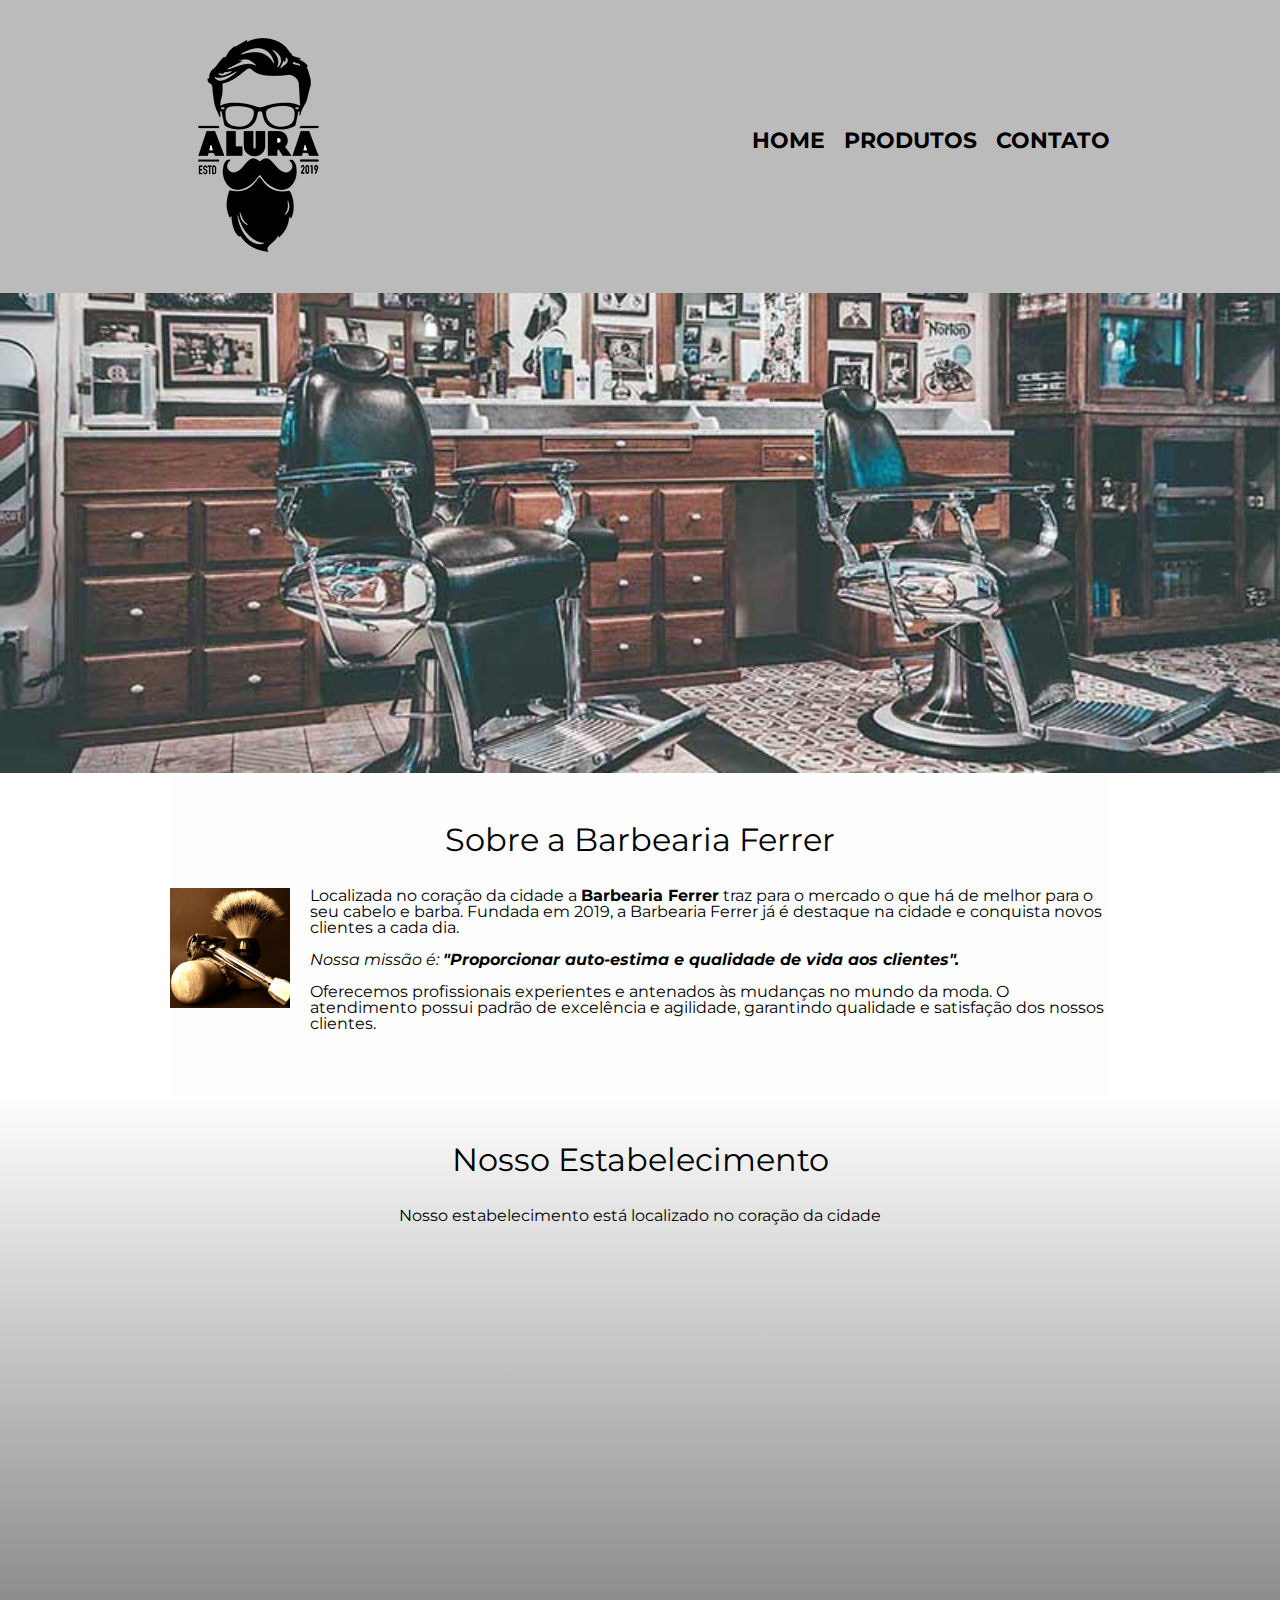
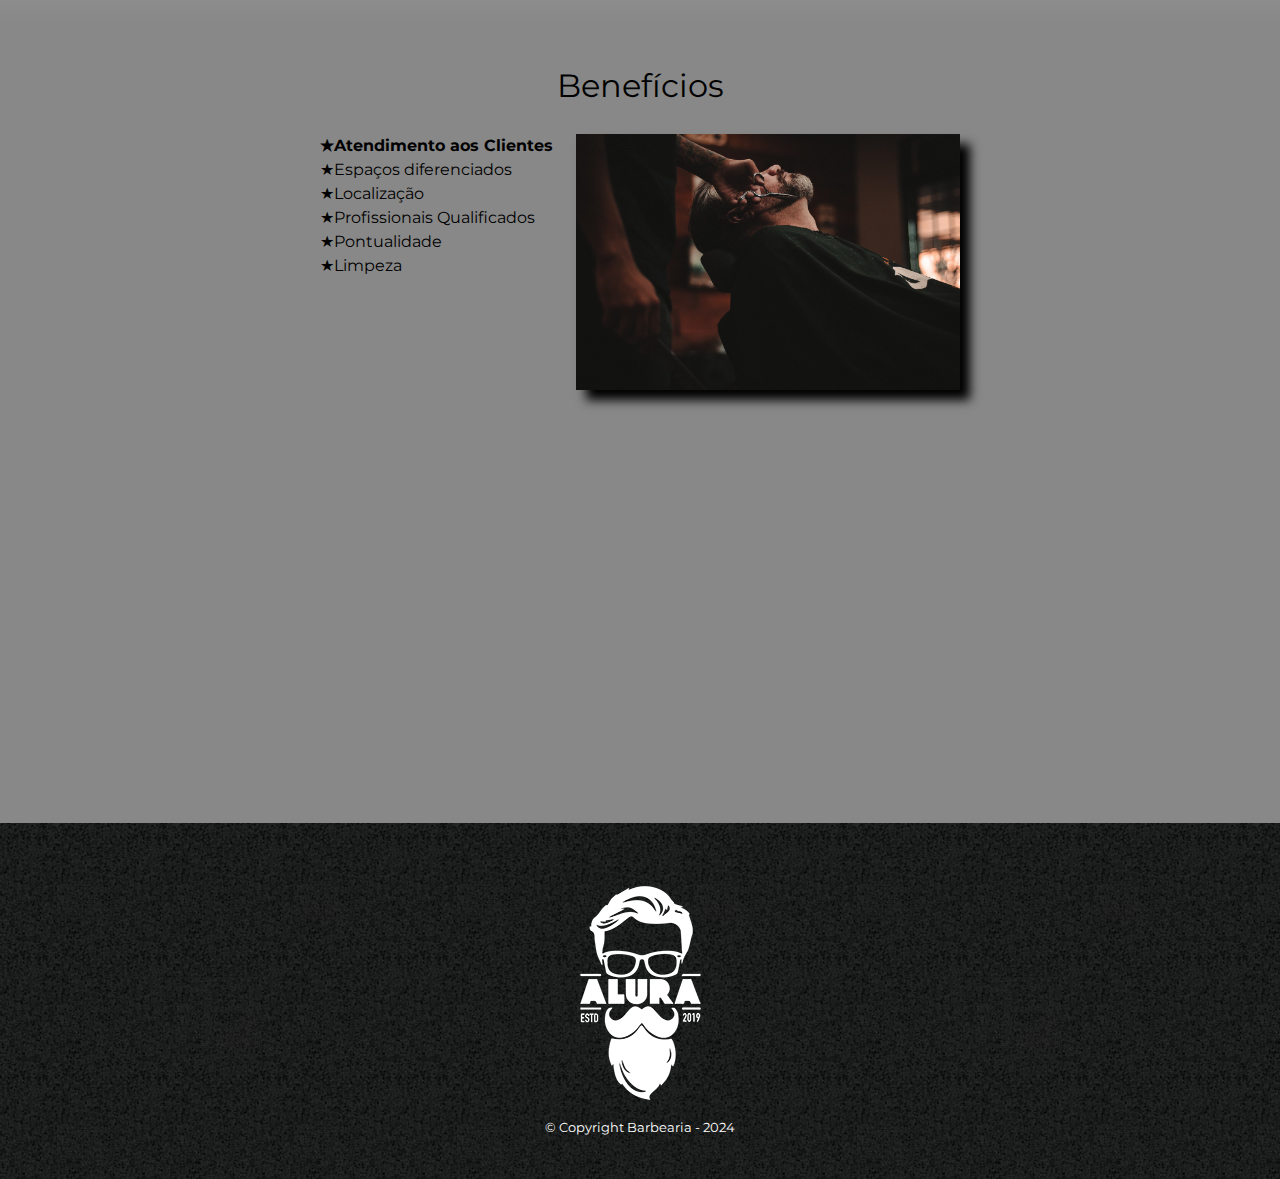
<file: 04. Barbearia/index.html>
<!DOCTYPE html>
<html lang="en">
<head>
    <meta charset="UTF-8">
    <meta name="viewport" content="width=device-width, initial-scale=1.0">
    <title>Barbearia</title>
    <link rel="stylesheet" href="reset.css">
    <link rel="stylesheet" href="style.css">
    <link href="https://fonts.googleapis.com/css2?family=Montserrat:ital,wght@0,100..900;1,100..900&display=swap" rel="stylesheet">
</head>

<body>
    <!-- Cabeçalho -->
    <header>
        <div class="caixa">
        <h1><img src="logo.png"></h1>
        <nav>
            <ul class="navegacao">
                <li><a href="index.html">Home</a></li>
                <li><a href="produtos.html">Produtos</a></li>
                <li><a href="contato.html">Contato</a></li>
            </ul>
        </nav>
        </div>
    </header>
    <img class="banner" src="banner.jpg">

    <!-- Conteúdo Principal-->
    <main>
        <section class="principal">
            <h2 class="titulo-principal">Sobre a Barbearia Ferrer</h2>
            <img class="utensilios" src="./utensilios.jpg" alt="Utensilios de Barbear">

            <p>Localizada no coração da cidade a <strong>Barbearia Ferrer</strong> traz para o mercado o que há de melhor para o seu cabelo e barba. Fundada em 2019, a Barbearia Ferrer já é destaque na cidade e conquista novos clientes a cada dia.</p>
            
            <p id="missao"><em>Nossa missão é: <strong>"Proporcionar auto-estima e qualidade de vida aos clientes".</strong></em></p>
            
            <p>Oferecemos profissionais experientes e antenados às mudanças no mundo da moda. O atendimento possui padrão de excelência e agilidade, garantindo qualidade e satisfação dos nossos clientes.
            </p>
        </section>

        <!-- Conteúdo Localização -->
        <section class="mapa">
            <h3 class="titulo-principal">Nosso Estabelecimento</h3>
            <p>Nosso estabelecimento está localizado no coração da cidade</p>

            <!-- Mapa -->
            <div class="mapa-conteudo">
                <iframe src="https://www.google.com/maps/embed?pb=!1m18!1m12!1m3!1d14630.850529386007!2d-46.64316865287908!3d-23.54283601099733!2m3!1f0!2f0!3f0!3m2!1i1024!2i768!4f13.1!3m3!1m2!1s0x94ce58560a6c5f29%3A0xeff177e6d6a04b7a!2sCentro%20Hist%C3%B3rico%20de%20S%C3%A3o%20Paulo%2C%20S%C3%A3o%20Paulo%20-%20SP%2C%20Brasil!5e0!3m2!1spt-BR!2sus!4v1724265464744!5m2!1spt-BR!2sus" width="100%" height="315" style="border:0;" allowfullscreen="" loading="lazy" referrerpolicy="no-referrer-when-downgrade"></iframe>
            </div>
        </section>

        <!-- Conteúdo Benefícios -->
        <section class="beneficios">
            <h3 class="titulo-principal">Benefícios</h3>
            <div class="conteudo-beneficios">
                <ul class="lista-beneficios">        
                    <li class="itens">Atendimento aos Clientes</li>
                    <li class="itens">Espaços diferenciados</li>
                    <li class="itens">Localização</li>
                    <li class="itens">Profissionais Qualificados</li>
                    <li class="itens">Pontualidade</li>
                    <li class="itens">Limpeza</li>


                </ul><img src="beneficios.jpg" class="imagem-beneficios">
            </div>

            <!-- Video -->
            <div class="video">
                <iframe width="100%" height="315" src="https://www.youtube.com/embed/wcVVXUV0YUY?si=TlRvt4yrge_S506f" title="YouTube video player" frameborder="0" allow="accelerometer; autoplay; clipboard-write; encrypted-media; gyroscope; picture-in-picture; web-share" referrerpolicy="strict-origin-when-cross-origin" allowfullscreen></iframe>
            </div>

        </section>
    </main>

    <!-- Rodapé -->
    <footer>
        <img src="./logo-branco.png">
        <p class="copyrigth">&copy; Copyright Barbearia - 2024</p>
    </footer>

</body>
</html>
</file>
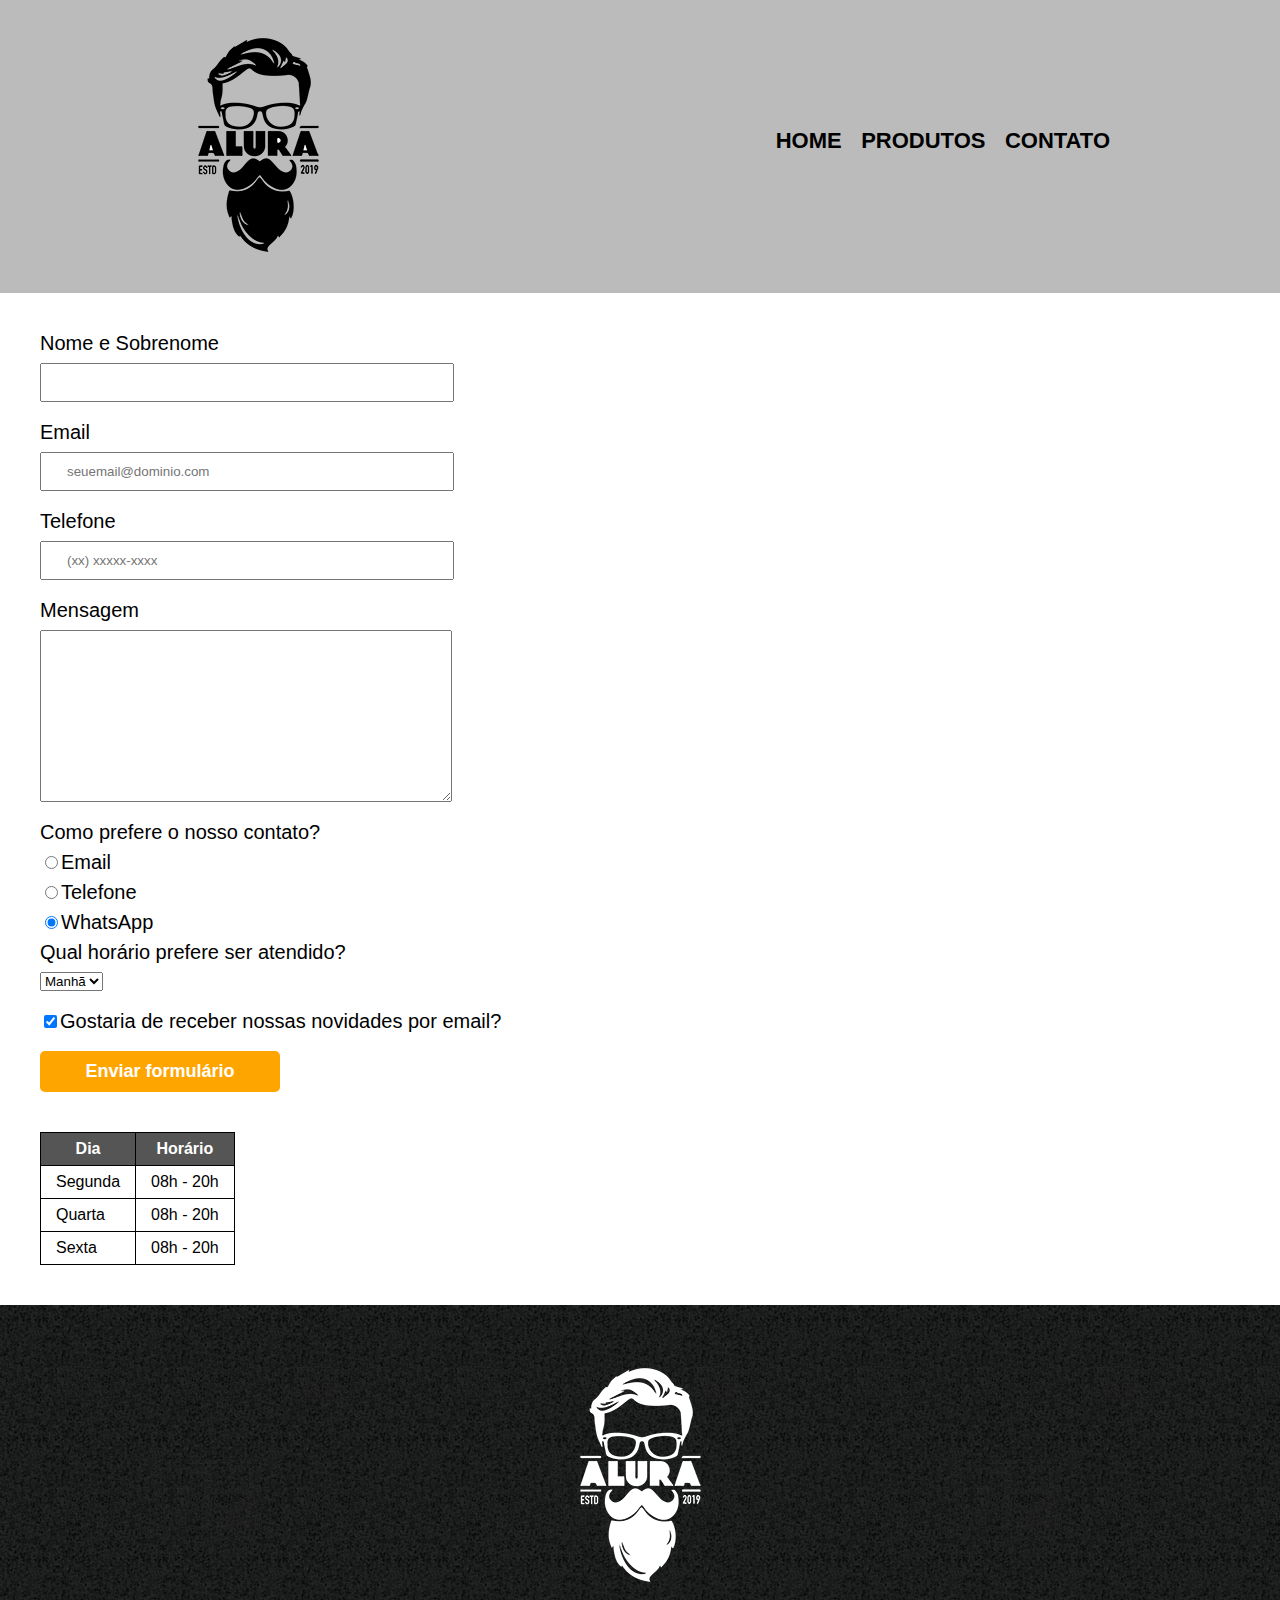
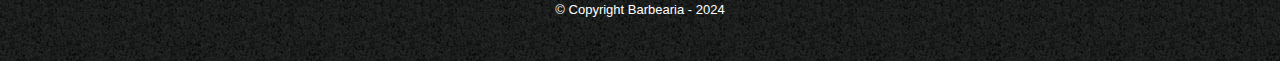
<file: 04. Barbearia/contato.html>
<!DOCTYPE html>
<html lang="pt-br">
<head>
    <meta charset="UTF-8">
    <meta name="viewport" content="width=device-width, initial-scale=1.0">
    <title>Contato - Barbearia</title>
    <link rel="stylesheet" href="reset.css">
    <link rel="stylesheet" href="style.css">
</head>
<body>
    <!-- Cabeçalho -->
    <header>
        <div class="caixa">
        <h1><img src="logo.png" alt="Logo da Barbearia"></h1>
        <nav>
                <ul class="navegacao">
                    <li><a href="index.html">Home</a></li>
                    <li><a href="produtos.html">Produtos</a></li>
                    <li><a href="contato.html">Contato</a></li>
                </ul>
        </nav>
        </div>
    </header>

    <!-- Conteúdo Principal - Contato -->
    <main>
        <form>
            <label for="nomesobrenome">Nome e Sobrenome</label>
            <input type="text" id="nomesobrenome" class="input-padrao" required>

            <label for="email">Email</label>
            <input type="email" id="email" class="input-padrao" required placeholder="seuemail@dominio.com">

            <label for="telefone">Telefone</label>
            <input type="tel" id="telefone" class="input-padrao" required placeholder="(xx) xxxxx-xxxx">

            <!-- Caixa de menssagem -->
            <label for="mensagem">Mensagem</label>
            <textarea cols="70" rows="10" id="mensagem" class="input-padrao" required></textarea> 

            <fieldset>
                <legend class="teste" id="teste">Como prefere o nosso contato?</legend>
                <label for="radio-email"><input type="radio" name="contato" value="email" id="radio-email">Email</label>

                <label for="radio-telefone"><input type="radio" name="contato" value="telefone" id="radio-telefone">Telefone</label>
                
                <label for="radio-whatsapp"><input type="radio" name="contato" value="WhatsApp" id="radio-whatsapp" checked>WhatsApp</label>
                
            </fieldset>

            <fieldset>
                <legend>Qual horário prefere ser atendido?</legend>
                <select>
                    <option>Manhã</option>
                    <option>Tarde</option>
                    <option>Noite</option>
                </select>
            </fieldset>
            <label class="checkbox"><input type="checkbox" checked>Gostaria de receber nossas novidades por email?</label>

            <input type="submit" value="Enviar formulário" class="enviar">
        </form>
        <table>
            <thead>
                <tr>
                    <th>Dia</th>
                    <th>Horário</th>
                </tr>
            </thead>
            <tbody>
                <tr>
                    <td>Segunda</td>
                    <td>08h - 20h</td>
                </tr>
                <tr>
                    <td>Quarta</td>
                    <td>08h - 20h</td>
                </tr>
                <tr>
                    <td>Sexta</td>
                    <td>08h - 20h</td>
                </tr>
            </tbody>
        </table>
    </main>

    <!-- Rodapé -->
    <footer>
        <img src="./logo-branco.png" alt="Logo da Barbearia">
        <p class="copyrigth">&copy; Copyright Barbearia - 2024</p>
    </footer>

</body>
</html>
</file>
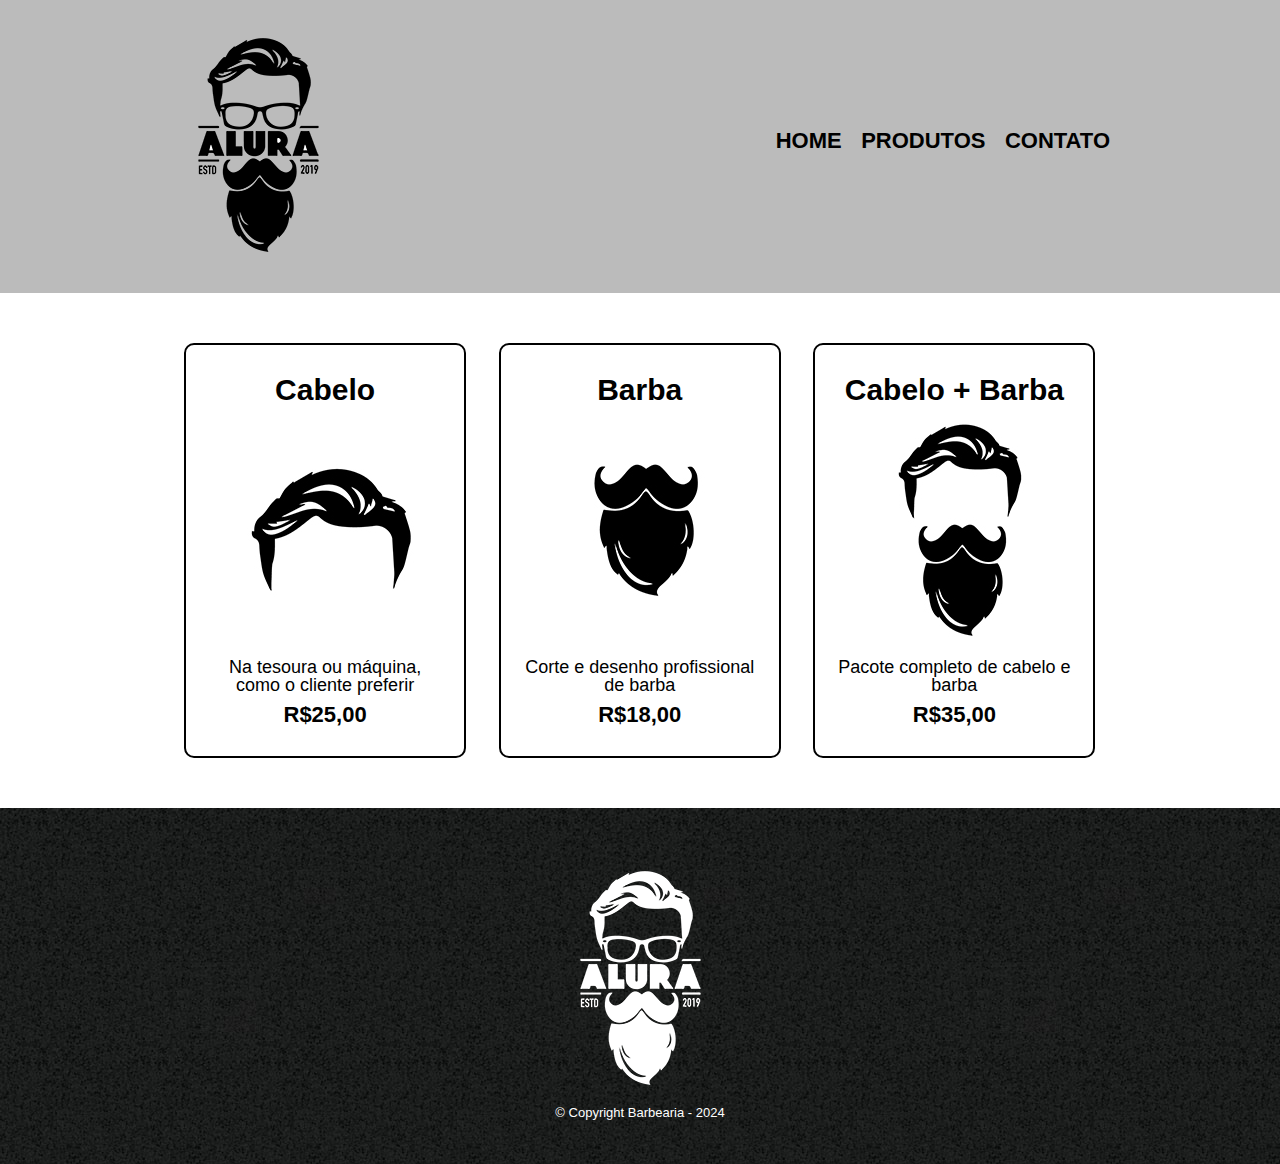
<file: 04. Barbearia/produtos.html>
<!DOCTYPE html>
<html lang="pt-br">
<head>
    <meta charset="UTF-8">
    <meta name="viewport" content="width=device-width, initial-scale=1.0">
    <title>Produtos - Barbearia</title>
    <link rel="stylesheet" href="reset.css">
    <link rel="stylesheet" href="style.css">
</head>
<body>
    <!-- Cabeçalho -->
    <header>
        <div class="caixa">
        <h1><img src="logo.png"></h1>
        <nav>
                <ul class="navegacao">
                    <li><a href="index.html">Home</a></li>
                    <li><a href="produtos.html">Produtos</a></li>
                    <li><a href="contato.html">Contato</a></li>
                </ul>
        </nav>
        </div>
    </header>

    <!-- Conteúdo Principal - Produto-->
    <main>
        <ul class="produtos">
            <li>
                <h2>Cabelo</h2>
                <img src="./cabelo.jpg">
                <p class="produto-descricao">Na tesoura ou máquina, como o cliente preferir</p>
                <p class="produto-preco">R$25,00</p>
            </li>
            <li>
                <h2>Barba</h2>
                <img src="./barba.jpg">
                <p class="produto-descricao">Corte e desenho profissional de barba</p>
                <p class="produto-preco">R$18,00</p>
            </li>
            <li>
                <h2>Cabelo + Barba</h2>
                <img src="./cabelo+barba.jpg">
                <p class="produto-descricao">Pacote completo de cabelo e barba</p>
                <p class="produto-preco">R$35,00</p>
        </ul>
    </main>

    <!-- Rodapé -->
    <footer>
        <img src="./logo-branco.png">
        <p class="copyrigth">&copy; Copyright Barbearia - 2024</p>
    </footer>

</body>
</html>
</file>
<file: 04. Barbearia/style.css>
body{
    font-family: "Montserrat", sans-serif;

}

header {
    background-color: #bbbbbb;
    padding: 20px 0;
}

.caixa {
    width: 940px;
    position: relative;
    margin: 0 auto;
}
nav {
    position: absolute;
    top: 110px;
    right: 0;
}
nav li {
    display: inline;
    margin: 0 0 0 15PX;
}

nav a {
    text-transform: uppercase;
    color: #000000;
    font-weight: bold;
    font-size: 22px;
    text-decoration: none;
}

nav a:hover {
    color: #c78c19;
    text-decoration: underline;
}

.produtos {
    width: 940px;
    margin: 0 auto;
    padding: 50px 0;
}

.produtos li {
    display: inline-block;
    text-align: center;
    width: 30%;
    vertical-align: top;
    margin: 0 1.5%;
    padding: 30px 20px;
    box-sizing: border-box;
    border: 2px solid #000000;
    border-radius: 10px;
}

.produtos li:hover{
    border-color: #c78c19;
}

.produtos li:active {
    border-color: #088c19;
}

.produtos li:hover h2 {
    font-size: 34px;
}

.produtos h2 {
    font-size: 30px;
    font-weight: bold;
}

.produto-descricao {
    font-size: 18px;

}

.produto-preco {
    font-size: 22px;
    font-weight: bold;
    margin-top: 10px;
}

footer {
    text-align: center;
    background: url("bg.jpg");
    padding: 45px 0;
}

.copyrigth {
    color: #ffffff;
    font-size: 13px;
    
}

form {
    margin: 40px;
}
form label, form legend {
    display: block;
    font-size: 20px;
    margin-bottom:  10px;
}

.input-padrao {
    display: block;
    margin-bottom: 20px;
    padding: 10px 25px;
    width: 30%;
}

.checkbox{
    margin: 20px 0;
}

.enviar {
    width: 20%;
    padding: 10px 0;
    background: orange;
    color: #ffffff;
    font-weight: bold;
    font-size: 18px;
    border: none;
    border-radius: 5px;
    transition: 1s all;
    cursor: pointer;
}

.enviar:hover {
    background: darkorange;
    transform: scale(1.1);
}

table {
    margin: 40px;
}

thead{
    background: #555;
    color: #ffffff;
    font-weight: bold;
}

td, th {
    border: 1px solid #000000;
    padding: 8px 15px;
}

/* CSS da página Inicial */
.banner{
    width: 100%;
}

.titulo-principal {
    text-align: center;
    font-size: 2em;
    margin: 0 0 1em;
    clear: left;
}

.principal {
    padding: 3em 0;
    background: #fefefe;
    width: 940px;
    margin: 0 auto;
}

.principal p {
    margin: 0 0 1em;
}

.principal strong {
    font-weight: bold;
}

.principal em {
    font-style: italic;
}

.utensilios {
    width: 120px;
    float: left;
    margin: 0 20px 20px 0px;
}

.mapa{
    padding: 3em 0;
    background: linear-gradient(#fefefe, #888888);
}

.mapa-conteudo {
    width: 940px;
    margin: 0 auto;
}
.mapa p {
    margin: 0 0 2em;
    text-align: center;
}

.beneficios{
    padding: 3em 0;
    background: #888888;
}
.conteudo-beneficios {
    width: 640px;
    margin: 0 auto;
}

.lista-beneficios {
    width: 40%;
    display: inline-block;
    vertical-align: top;
}

.itens:first-child {
    font-weight: bold;
}

.itens::before {
    content: "★";
}

.itens {
    line-height: 1.5;
}

.imagem-beneficios{
    width: 60%;
    opacity: 1;
    transition: 400ms;
    box-shadow: 10px 10px 10px 0 #000000;
}

.imagem-beneficios:hover{
    opacity: .3;
}

.video {
    width: 560px;
    margin: 2em auto;
}

@media screen and (max-width: 480px){
    .caixa, .principal, .conteudo-beneficios, .mapa-conteudo, .video, .produtos {
        width: auto;
    }
    h1{
        text-align: center;
    }
    nav {
        position: static;
    }
    .principal{
        padding: 3em;
    }
    .lista-beneficios, .imagem-beneficios{
        width: 100%;
    }
    .produtos {
        display: flex;
        flex-direction: column;
        align-items: center;
    }
    .produtos li {
        margin-bottom: 10px;
        width: 80%;
    }
    .produtos img {
        width: 100%; /* Ajusta a imagem para 100% da largura do elemento pai */
        max-width: 200px; /* Limita a largura máxima da imagem */
        height: auto; /* Mantém a proporção da imagem */
    }

    .produto-descricao,
    .produto-preco {
        font-size: 14px;
        text-align: center;
    }
    .input-padrao {
        width: 80%;
    }
    .enviar{
        padding: 10px;
        width: 100%;
    }
    table{
        width: 80%;
    }
}
</file>
